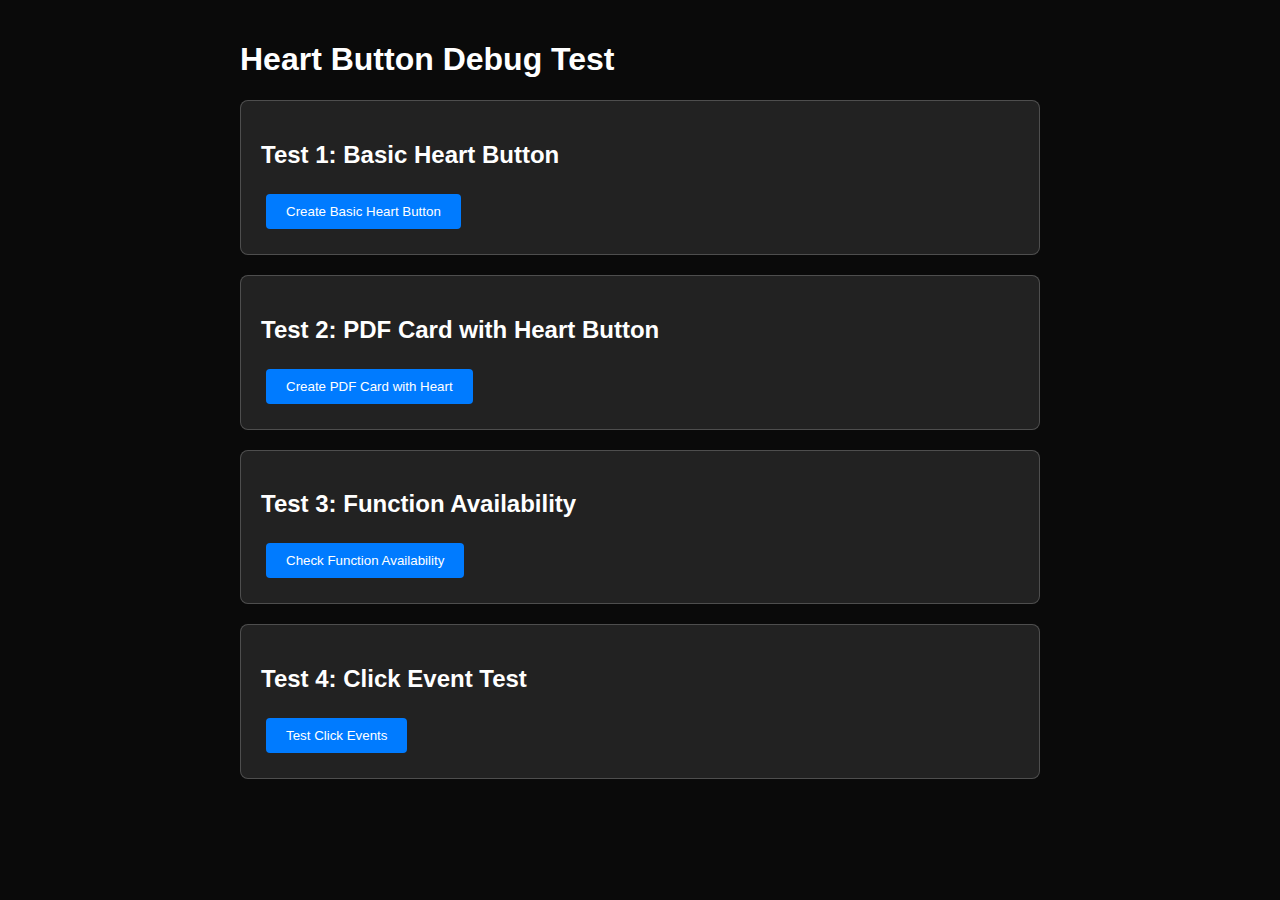
<file: debug_heart.html>
<!DOCTYPE html>
<html lang="en">
<head>
    <meta charset="UTF-8">
    <meta name="viewport" content="width=device-width, initial-scale=1.0">
    <title>Heart Button Debug</title>
    <style>
        body {
            font-family: Arial, sans-serif;
            max-width: 800px;
            margin: 0 auto;
            padding: 20px;
            background: #0a0a0a;
            color: white;
        }
        .debug-section {
            background: rgba(255, 255, 255, 0.1);
            padding: 20px;
            margin: 20px 0;
            border-radius: 8px;
            border: 1px solid rgba(255, 255, 255, 0.2);
        }
        .btn {
            background: #007bff;
            color: white;
            padding: 10px 20px;
            border: none;
            border-radius: 4px;
            cursor: pointer;
            margin: 5px;
        }
        .btn:hover {
            background: #0056b3;
        }
        .status {
            padding: 10px;
            margin: 10px 0;
            border-radius: 4px;
        }
        .success {
            background: rgba(76, 175, 80, 0.2);
            color: #4CAF50;
            border: 1px solid #4CAF50;
        }
        .error {
            background: rgba(244, 67, 54, 0.2);
            color: #f44336;
            border: 1px solid #f44336;
        }
        .info {
            background: rgba(33, 150, 243, 0.2);
            color: #2196F3;
            border: 1px solid #2196F3;
        }
        .pdf-card {
            position: relative;
            background: rgba(255, 255, 255, 0.05);
            border: 1px solid rgba(255, 255, 255, 0.1);
            border-radius: 12px;
            padding: 30px;
            margin: 20px 0;
            text-align: center;
        }
        .heart-btn {
            position: absolute;
            top: 15px;
            right: 15px;
            background: rgba(255, 255, 255, 0.1);
            border: 2px solid rgba(255, 255, 255, 0.3);
            border-radius: 50%;
            width: 40px;
            height: 40px;
            display: flex;
            align-items: center;
            justify-content: center;
            cursor: pointer;
            transition: all 0.3s ease;
            font-size: 18px;
            z-index: 1000;
            pointer-events: auto;
            user-select: none;
        }
        .heart-btn:hover {
            background: rgba(255, 255, 255, 0.2);
            border-color: rgba(255, 255, 255, 0.5);
            transform: scale(1.1);
        }
        .heart-btn.favorited {
            background: #ff4757;
            border-color: #ff4757;
            color: white;
        }
        .heart-btn.favorited:hover {
            background: #ff3742;
            border-color: #ff3742;
            transform: scale(1.1);
        }
    </style>
</head>
<body>
    <h1>Heart Button Debug Test</h1>
    
    <div class="debug-section">
        <h2>Test 1: Basic Heart Button</h2>
        <button class="btn" onclick="createBasicHeart()">Create Basic Heart Button</button>
        <div id="basic-heart-test"></div>
    </div>
    
    <div class="debug-section">
        <h2>Test 2: PDF Card with Heart Button</h2>
        <button class="btn" onclick="createPdfCard()">Create PDF Card with Heart</button>
        <div id="pdf-card-test"></div>
    </div>
    
    <div class="debug-section">
        <h2>Test 3: Function Availability</h2>
        <button class="btn" onclick="checkFunctions()">Check Function Availability</button>
        <div id="function-test"></div>
    </div>
    
    <div class="debug-section">
        <h2>Test 4: Click Event Test</h2>
        <button class="btn" onclick="testClickEvents()">Test Click Events</button>
        <div id="click-test"></div>
    </div>

    <script>
        // Mock functions for testing
        function mockToggleFavorite(pdfId) {
            console.log('Mock toggleFavorite called with:', pdfId);
            alert(`Mock toggleFavorite called with PDF ID: ${pdfId}`);
        }
        
        function createBasicHeart() {
            const container = document.getElementById('basic-heart-test');
            container.innerHTML = `
                <div class="status info">Creating basic heart button...</div>
                <div style="position: relative; height: 100px; background: rgba(255,255,255,0.1); border-radius: 8px; margin: 20px 0;">
                    <button class="heart-btn" onclick="mockToggleFavorite('test-pdf')">
                        🤍
                    </button>
                    <div style="padding: 20px;">Click the heart button above</div>
                </div>
            `;
        }
        
        function createPdfCard() {
            const container = document.getElementById('pdf-card-test');
            container.innerHTML = `
                <div class="status info">Creating PDF card with heart button...</div>
                <div class="pdf-card">
                    <button class="heart-btn" onclick="mockToggleFavorite('test-pdf-2')">
                        🤍
                    </button>
                    <div style="width: 100%; height: 120px; background: rgba(255, 255, 255, 0.1); border-radius: 8px; margin-bottom: 20px; display: flex; align-items: center; justify-content: center; font-size: 24px;">
                        📄
                    </div>
                    <h3>Test PDF</h3>
                    <p style="margin: 10px 0; opacity: 0.8; font-size: 14px;">By Test Author</p>
                    <p style="margin: 10px 0; opacity: 0.7; font-size: 13px;">10 pages • 1.2 MB</p>
                    <div style="margin-top: 20px;">
                        <a href="#" style="color: white; text-decoration: none; margin: 0 10px;">View</a>
                        <a href="#" style="color: white; text-decoration: none; margin: 0 10px;">Download</a>
                    </div>
                </div>
            `;
        }
        
        function checkFunctions() {
            const container = document.getElementById('function-test');
            const functions = {
                'window.toggleFavorite': typeof window.toggleFavorite,
                'window.displayFavorites': typeof window.displayFavorites,
                'window.showCategorySection': typeof window.showCategorySection,
                'mockToggleFavorite': typeof mockToggleFavorite
            };
            
            let html = '<div class="status info">Checking function availability...</div>';
            for (const [funcName, funcType] of Object.entries(functions)) {
                const status = funcType === 'function' ? 'success' : 'error';
                const icon = funcType === 'function' ? '✅' : '❌';
                html += `<div class="status ${status}">${icon} ${funcName}: ${funcType}</div>`;
            }
            
            container.innerHTML = html;
        }
        
        function testClickEvents() {
            const container = document.getElementById('click-test');
            container.innerHTML = `
                <div class="status info">Testing click events...</div>
                <div style="position: relative; height: 100px; background: rgba(255,255,255,0.1); border-radius: 8px; margin: 20px 0;">
                    <button class="heart-btn" id="test-heart-btn">
                        🤍
                    </button>
                    <div style="padding: 20px;">Click the heart button above</div>
                </div>
            `;
            
            // Add event listener
            const heartBtn = document.getElementById('test-heart-btn');
            if (heartBtn) {
                heartBtn.addEventListener('click', (e) => {
                    e.preventDefault();
                    e.stopPropagation();
                    console.log('Heart button clicked via event listener');
                    alert('Heart button clicked via event listener!');
                });
                
                container.innerHTML += '<div class="status success">✅ Event listener added successfully</div>';
            } else {
                container.innerHTML += '<div class="status error">❌ Could not find heart button</div>';
            }
        }
        
        // Auto-run tests when page loads
        window.addEventListener('load', () => {
            setTimeout(() => {
                checkFunctions();
            }, 1000);
        });
    </script>
</body>
</html>
</file>
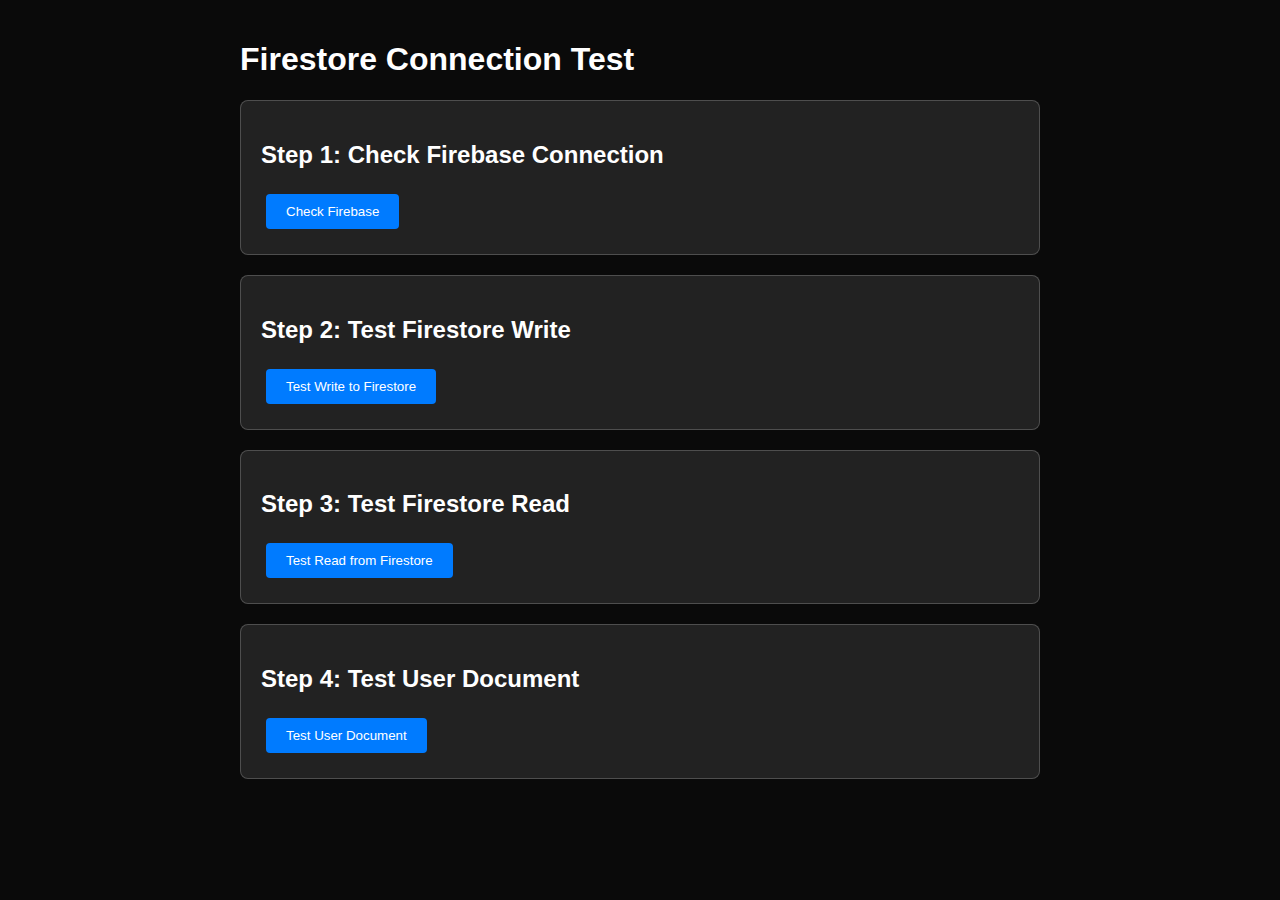
<file: firestore_test.html>
<!DOCTYPE html>
<html lang="en">
<head>
    <meta charset="UTF-8">
    <meta name="viewport" content="width=device-width, initial-scale=1.0">
    <title>Firestore Test</title>
    <style>
        body {
            font-family: Arial, sans-serif;
            max-width: 800px;
            margin: 0 auto;
            padding: 20px;
            background: #0a0a0a;
            color: white;
        }
        .test-section {
            background: rgba(255, 255, 255, 0.1);
            padding: 20px;
            margin: 20px 0;
            border-radius: 8px;
            border: 1px solid rgba(255, 255, 255, 0.2);
        }
        .btn {
            background: #007bff;
            color: white;
            padding: 10px 20px;
            border: none;
            border-radius: 4px;
            cursor: pointer;
            margin: 5px;
        }
        .btn:hover {
            background: #0056b3;
        }
        .status {
            padding: 10px;
            margin: 10px 0;
            border-radius: 4px;
        }
        .success {
            background: rgba(76, 175, 80, 0.2);
            color: #4CAF50;
            border: 1px solid #4CAF50;
        }
        .error {
            background: rgba(244, 67, 54, 0.2);
            color: #f44336;
            border: 1px solid #f44336;
        }
        .info {
            background: rgba(33, 150, 243, 0.2);
            color: #2196F3;
            border: 1px solid #2196F3;
        }
    </style>
</head>
<body>
    <h1>Firestore Connection Test</h1>
    
    <div class="test-section">
        <h2>Step 1: Check Firebase Connection</h2>
        <button class="btn" onclick="checkFirebase()">Check Firebase</button>
        <div id="firebase-status"></div>
    </div>
    
    <div class="test-section">
        <h2>Step 2: Test Firestore Write</h2>
        <button class="btn" onclick="testFirestoreWrite()">Test Write to Firestore</button>
        <div id="write-status"></div>
    </div>
    
    <div class="test-section">
        <h2>Step 3: Test Firestore Read</h2>
        <button class="btn" onclick="testFirestoreRead()">Test Read from Firestore</button>
        <div id="read-status"></div>
    </div>
    
    <div class="test-section">
        <h2>Step 4: Test User Document</h2>
        <button class="btn" onclick="testUserDocument()">Test User Document</button>
        <div id="user-status"></div>
    </div>

    <script>
        // Import Firebase (same as in your main site)
        import { initializeApp } from 'https://www.gstatic.com/firebasejs/10.12.0/firebase-app.js';
        import { getAuth, signInWithPopup, GoogleAuthProvider, onAuthStateChanged, signOut } from 'https://www.gstatic.com/firebasejs/10.12.0/firebase-auth.js';
        import { getFirestore, doc, setDoc, deleteDoc, getDoc, collection, query, where, getDocs } from 'https://www.gstatic.com/firebasejs/10.12.0/firebase-firestore.js';
        
        const firebaseConfig = {
            apiKey: "AIzaSyCz4FJZkyykx50RE0_i8yNEc9lOszxjlHI",
            authDomain: "tamilpdflibrary.firebaseapp.com",
            projectId: "tamilpdflibrary",
            storageBucket: "tamilpdflibrary.appspot.com",
            messagingSenderId: "730424795503",
            appId: "1:730424795503:web:12fec7c518129ec145889a",
            measurementId: "G-2DTDBLXCJH"
        };
        
        // Initialize Firebase
        const app = initializeApp(firebaseConfig);
        const auth = getAuth(app);
        const db = getFirestore(app);
        
        let currentUser = null;
        
        // Listen for auth state changes
        onAuthStateChanged(auth, (user) => {
            currentUser = user;
            if (user) {
                console.log('User signed in:', user.email);
                document.getElementById('user-status').innerHTML = `
                    <div class="status success">✅ User signed in: ${user.email}</div>
                `;
            } else {
                console.log('User signed out');
                document.getElementById('user-status').innerHTML = `
                    <div class="status info">ℹ️ No user signed in</div>
                `;
            }
        });
        
        function checkFirebase() {
            const statusDiv = document.getElementById('firebase-status');
            
            if (app && auth && db) {
                statusDiv.innerHTML = `
                    <div class="status success">✅ Firebase initialized successfully</div>
                    <div class="status info">App: ${app.name}</div>
                    <div class="status info">Auth: ${auth.app.name}</div>
                    <div class="status info">Firestore: ${db.app.name}</div>
                `;
            } else {
                statusDiv.innerHTML = `
                    <div class="status error">❌ Firebase not initialized properly</div>
                `;
            }
        }
        
        async function testFirestoreWrite() {
            const statusDiv = document.getElementById('write-status');
            
            try {
                statusDiv.innerHTML = '<div class="status info">Testing Firestore write...</div>';
                
                const testDocRef = doc(db, 'test', 'connection-test');
                const testData = {
                    message: 'Hello Firestore!',
                    timestamp: new Date(),
                    test: true
                };
                
                await setDoc(testDocRef, testData);
                
                statusDiv.innerHTML = `
                    <div class="status success">✅ Successfully wrote to Firestore</div>
                    <div class="status info">Document: test/connection-test</div>
                    <div class="status info">Data: ${JSON.stringify(testData)}</div>
                `;
            } catch (error) {
                statusDiv.innerHTML = `
                    <div class="status error">❌ Error writing to Firestore</div>
                    <div class="status error">Error: ${error.message}</div>
                    <div class="status error">Code: ${error.code}</div>
                `;
                console.error('Firestore write error:', error);
            }
        }
        
        async function testFirestoreRead() {
            const statusDiv = document.getElementById('read-status');
            
            try {
                statusDiv.innerHTML = '<div class="status info">Testing Firestore read...</div>';
                
                const testDocRef = doc(db, 'test', 'connection-test');
                const testDoc = await getDoc(testDocRef);
                
                if (testDoc.exists()) {
                    const data = testDoc.data();
                    statusDiv.innerHTML = `
                        <div class="status success">✅ Successfully read from Firestore</div>
                        <div class="status info">Document exists: ${testDoc.exists()}</div>
                        <div class="status info">Data: ${JSON.stringify(data)}</div>
                    `;
                } else {
                    statusDiv.innerHTML = `
                        <div class="status error">❌ Document does not exist</div>
                        <div class="status info">Try running the write test first</div>
                    `;
                }
            } catch (error) {
                statusDiv.innerHTML = `
                    <div class="status error">❌ Error reading from Firestore</div>
                    <div class="status error">Error: ${error.message}</div>
                    <div class="status error">Code: ${error.code}</div>
                `;
                console.error('Firestore read error:', error);
            }
        }
        
        async function testUserDocument() {
            const statusDiv = document.getElementById('user-status');
            
            if (!currentUser) {
                statusDiv.innerHTML = `
                    <div class="status error">❌ No user signed in</div>
                    <div class="status info">Please sign in with Google first</div>
                `;
                return;
            }
            
            try {
                statusDiv.innerHTML = '<div class="status info">Testing user document...</div>';
                
                const userDocRef = doc(db, 'users', currentUser.uid);
                const userDoc = await getDoc(userDocRef);
                
                if (userDoc.exists()) {
                    const userData = userDoc.data();
                    statusDiv.innerHTML = `
                        <div class="status success">✅ User document exists</div>
                        <div class="status info">User ID: ${currentUser.uid}</div>
                        <div class="status info">Email: ${userData.email}</div>
                        <div class="status info">Favorites: ${userData.favorites ? userData.favorites.length : 0}</div>
                        <div class="status info">Full data: ${JSON.stringify(userData)}</div>
                    `;
                } else {
                    statusDiv.innerHTML = `
                        <div class="status info">ℹ️ User document does not exist</div>
                        <div class="status info">User ID: ${currentUser.uid}</div>
                        <div class="status info">This is normal for new users</div>
                    `;
                }
            } catch (error) {
                statusDiv.innerHTML = `
                    <div class="status error">❌ Error accessing user document</div>
                    <div class="status error">Error: ${error.message}</div>
                    <div class="status error">Code: ${error.code}</div>
                `;
                console.error('User document error:', error);
            }
        }
        
        // Auto-run tests when page loads
        window.addEventListener('load', () => {
            setTimeout(() => {
                checkFirebase();
            }, 1000);
        });
    </script>
</body>
</html>
</file>
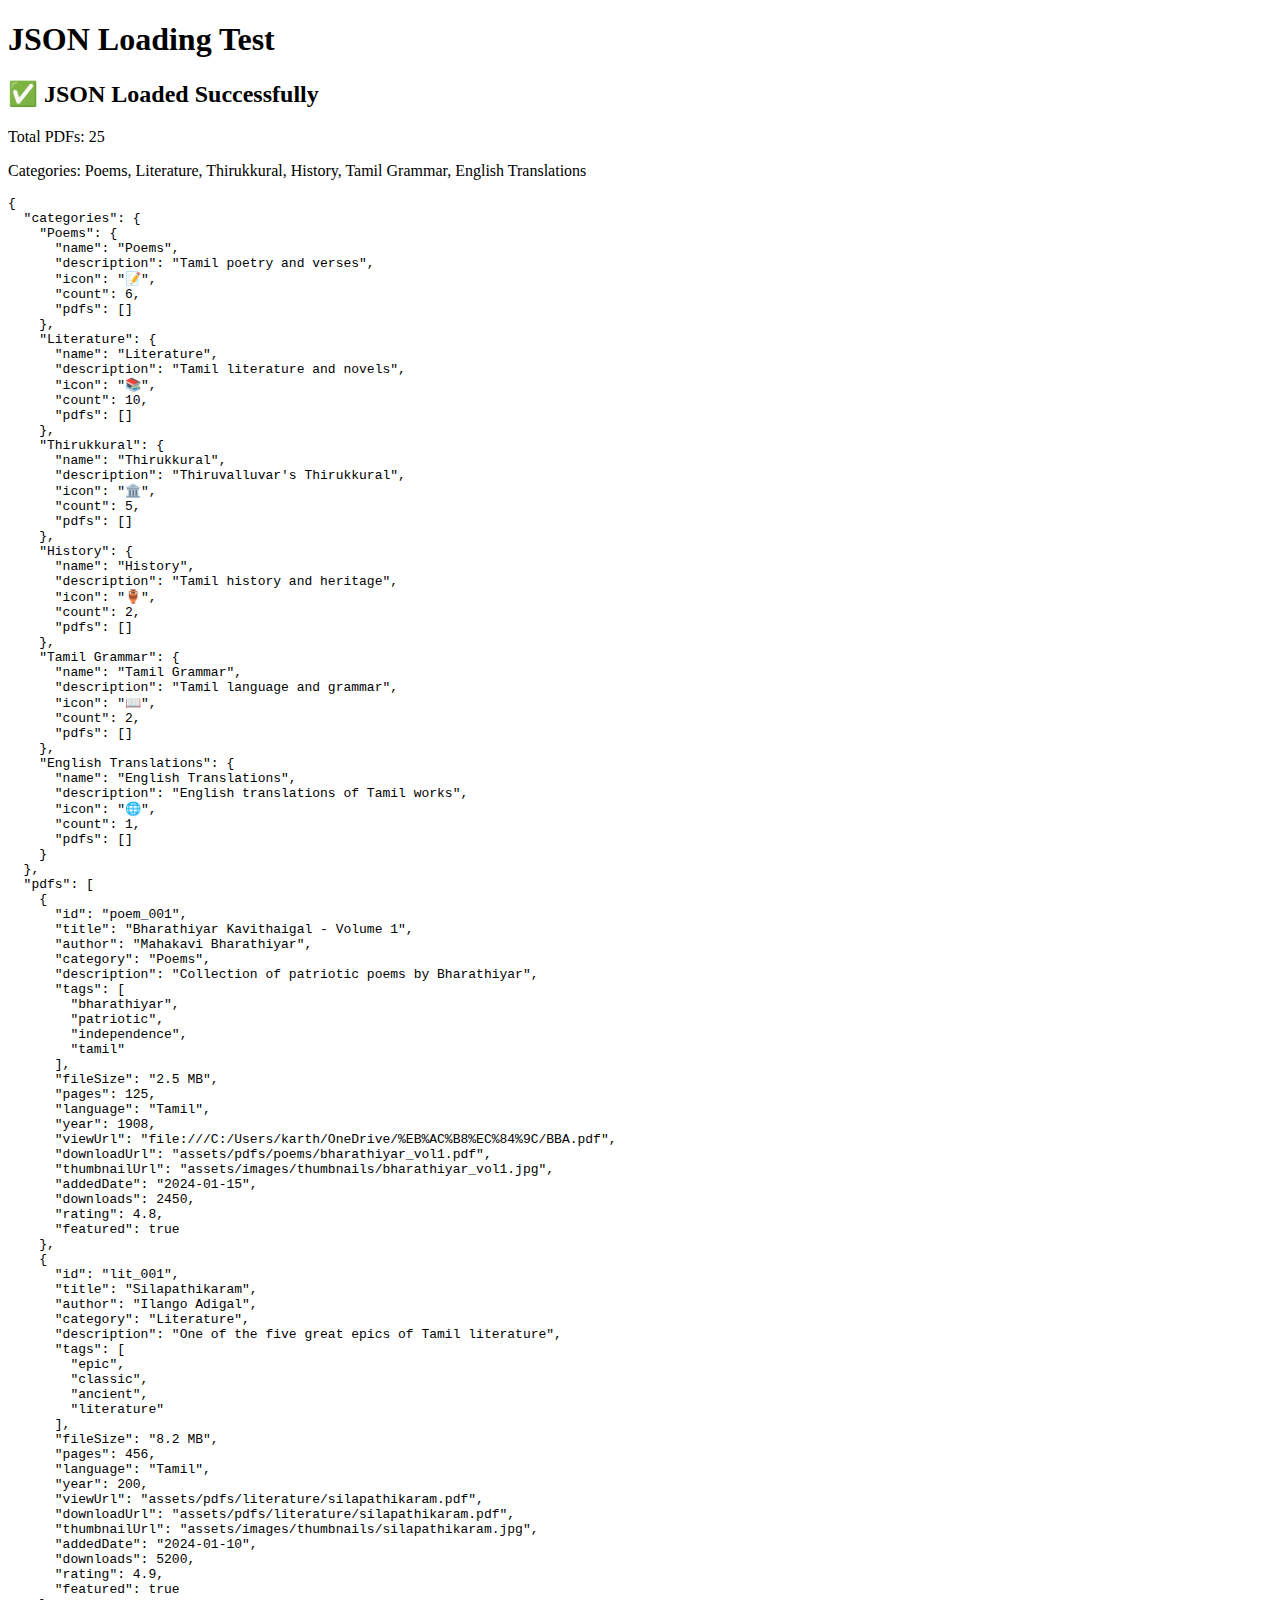
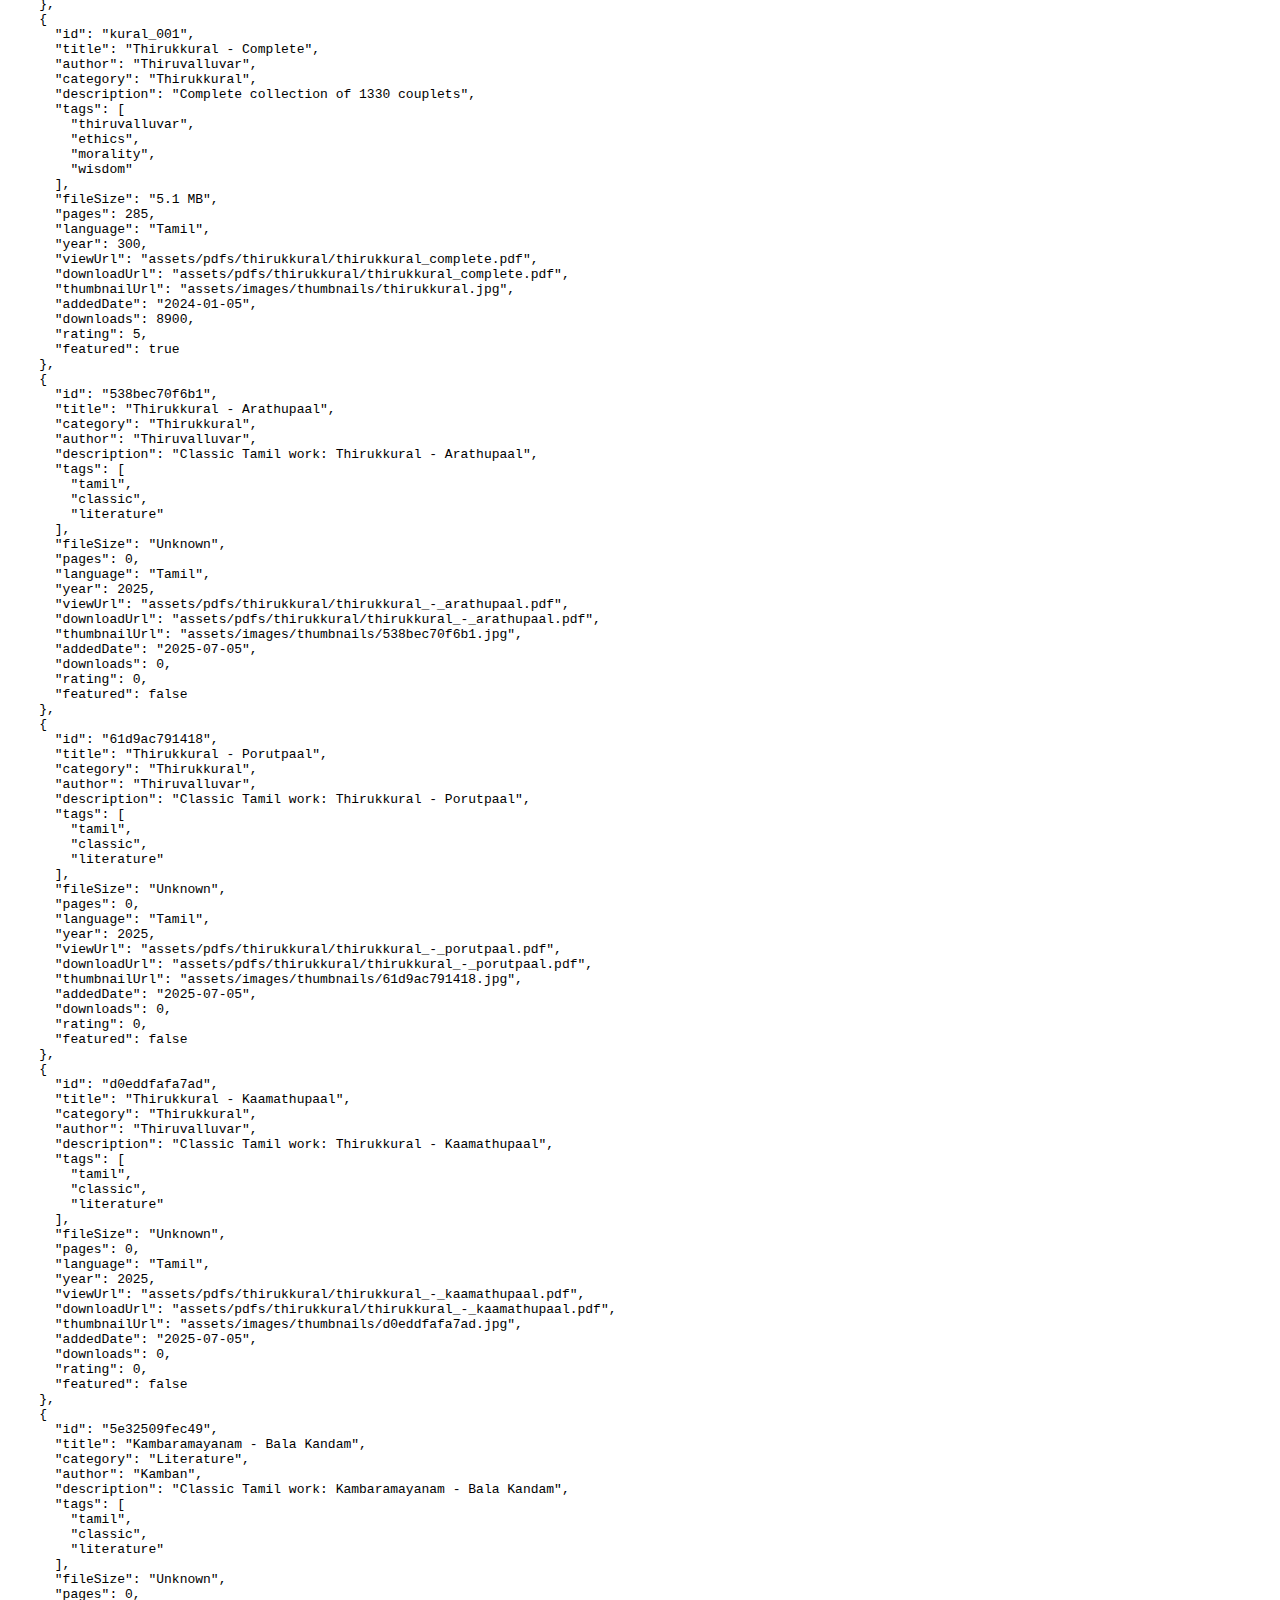
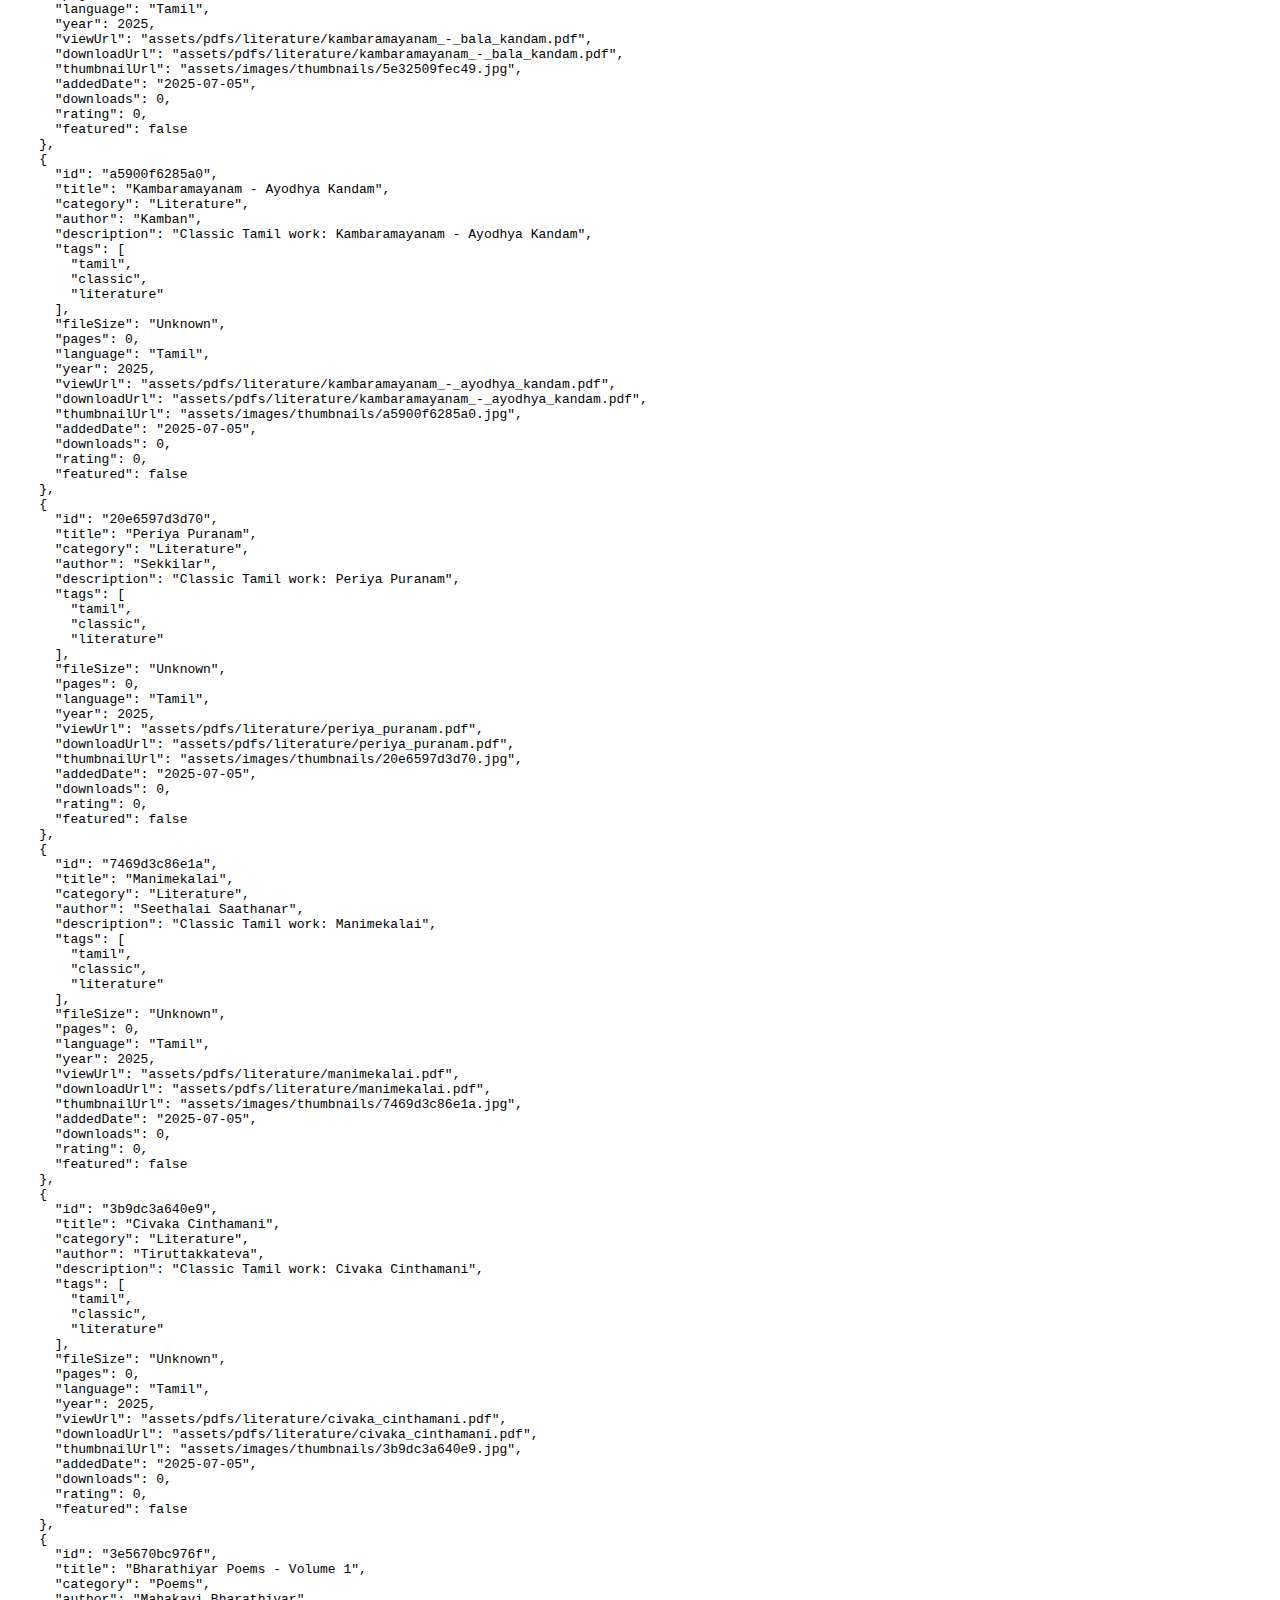
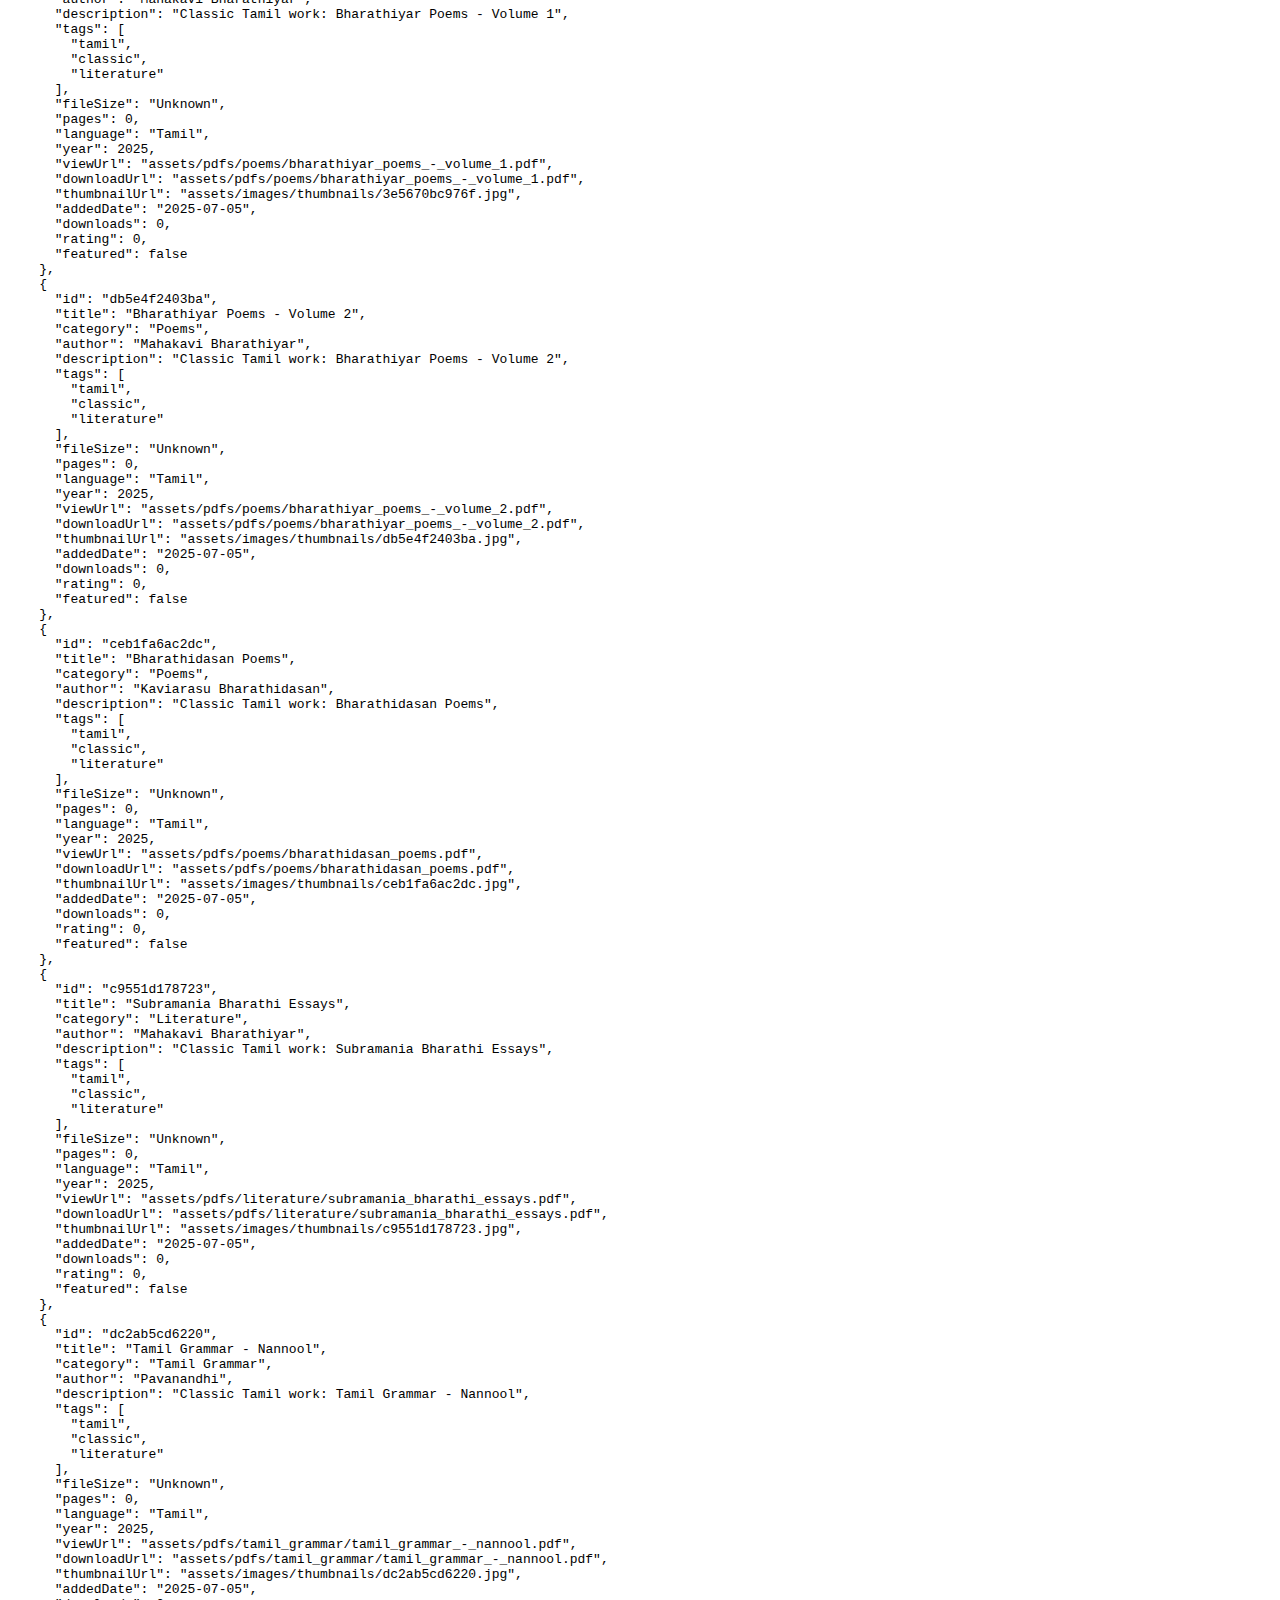
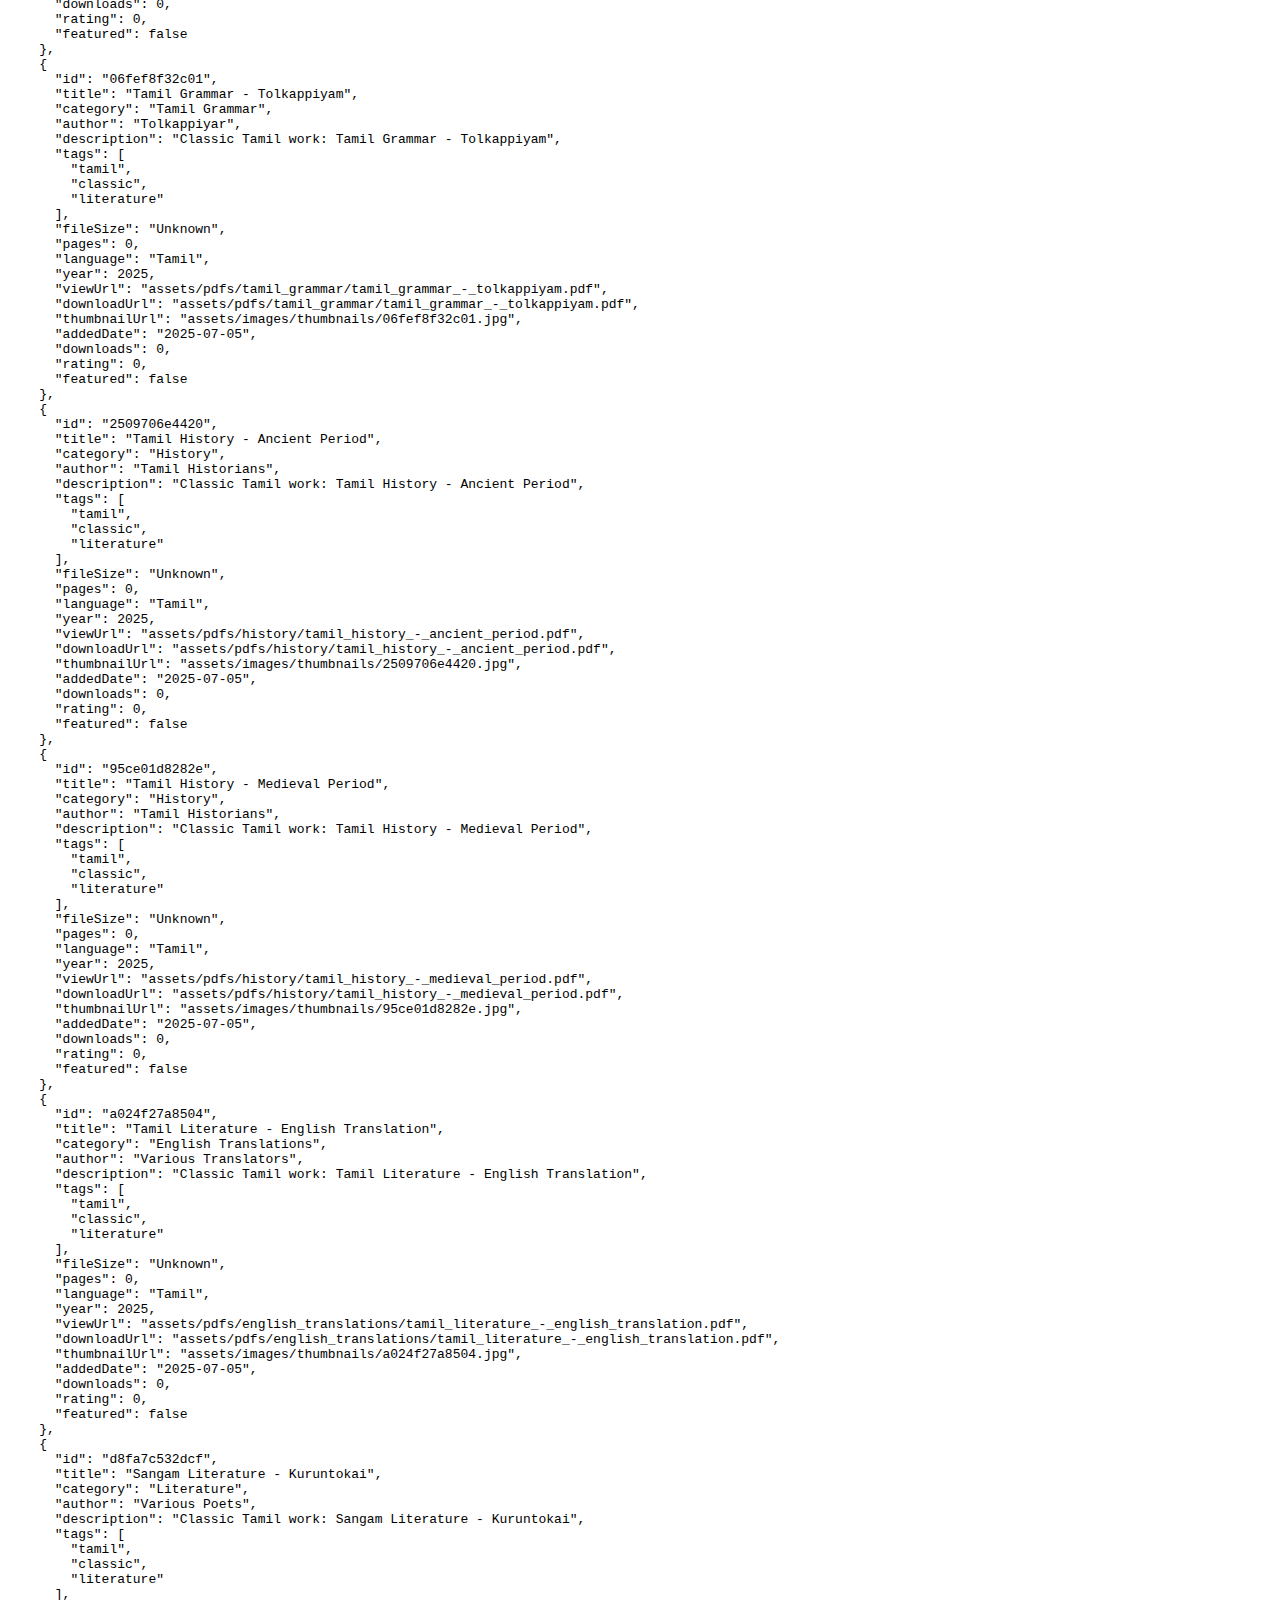
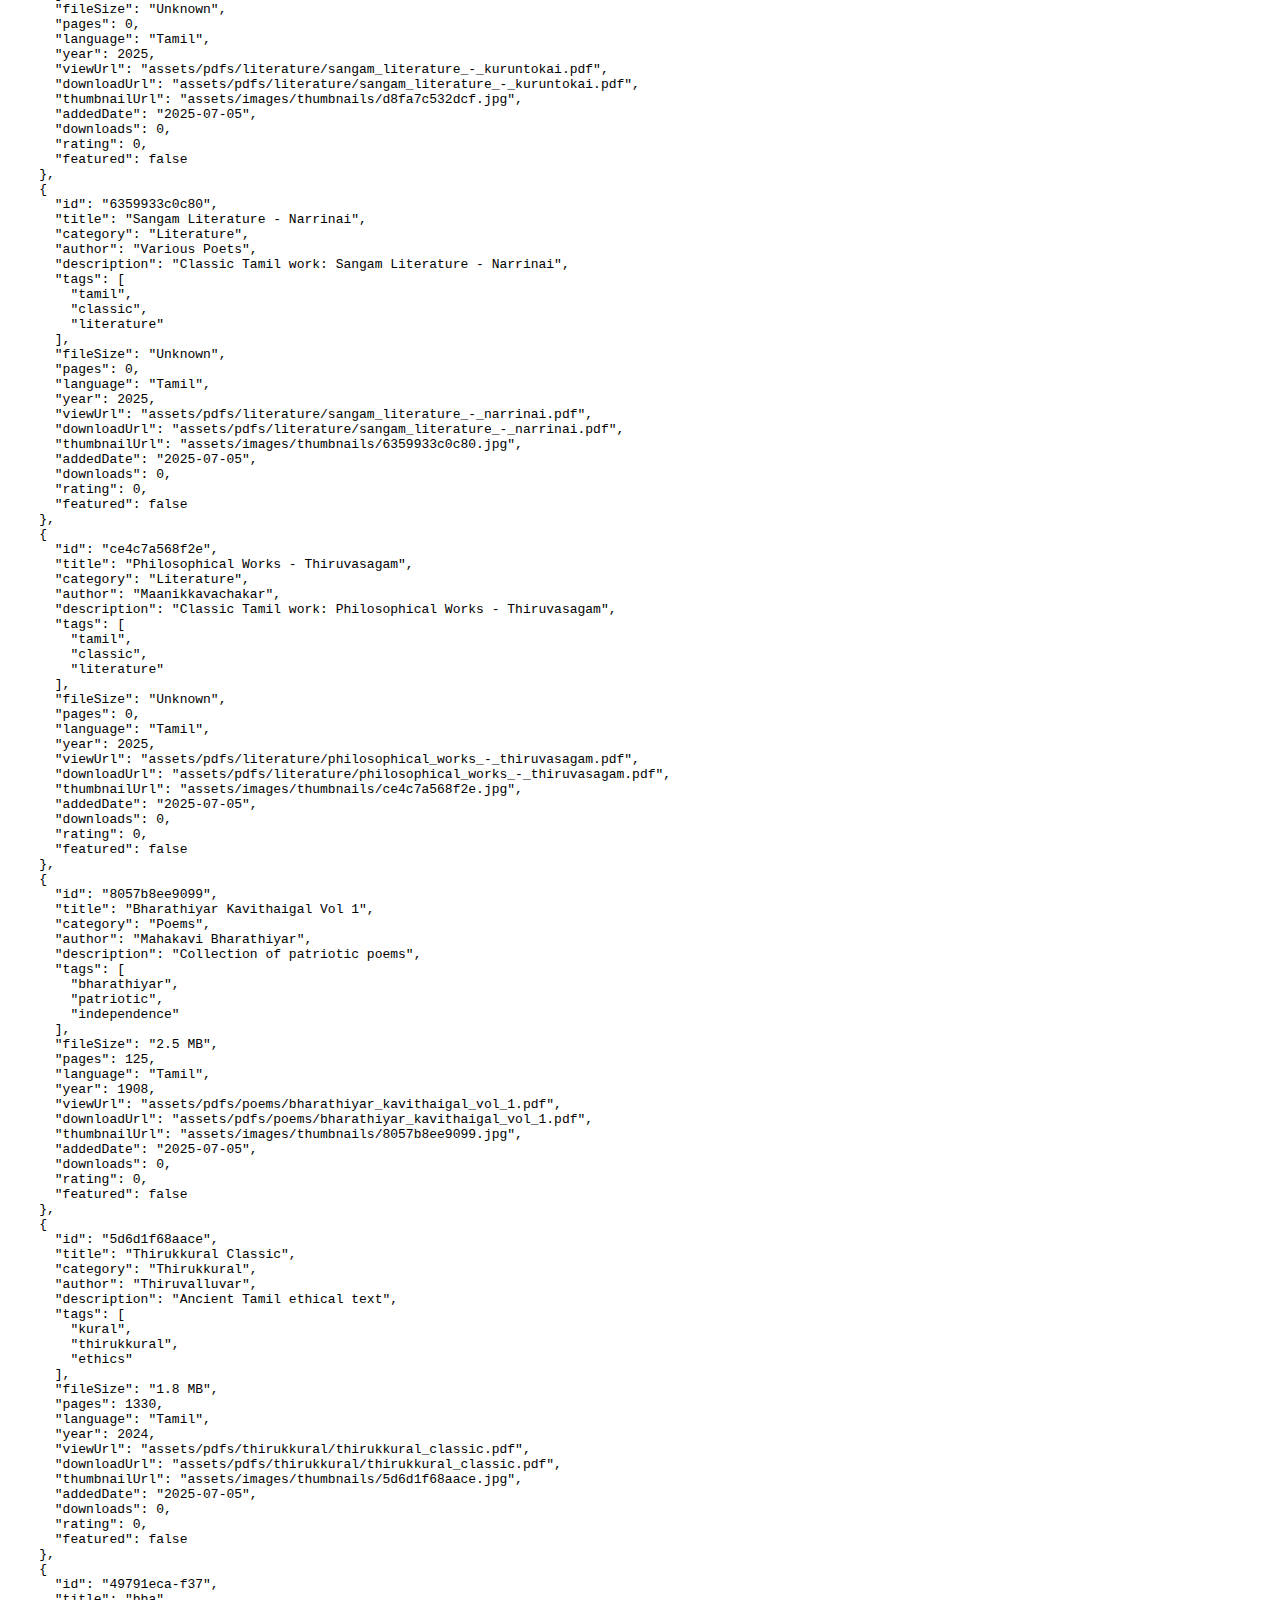
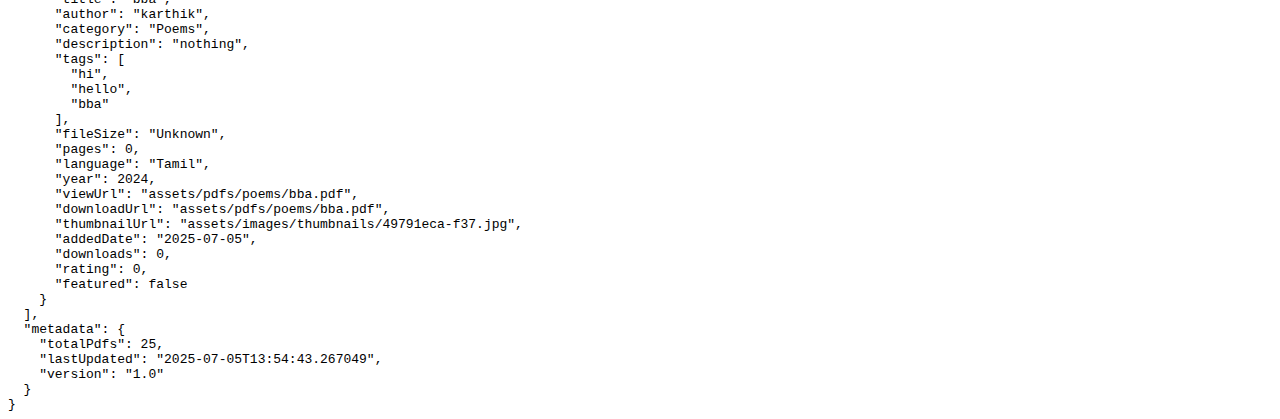
<file: test.html>
<!DOCTYPE html>
<html lang="en">
<head>
    <meta charset="UTF-8">
    <meta name="viewport" content="width=device-width, initial-scale=1.0">
    <title>JSON Test</title>
</head>
<body>
    <h1>JSON Loading Test</h1>
    <div id="result"></div>

    <script>
        async function testJsonLoading() {
            const resultDiv = document.getElementById('result');
            
            try {
                console.log('Testing JSON loading...');
                const response = await fetch('assets/data/pdfs.json');
                
                if (!response.ok) {
                    throw new Error(`HTTP error! status: ${response.status}`);
                }
                
                const data = await response.json();
                console.log('JSON loaded successfully:', data);
                
                resultDiv.innerHTML = `
                    <h2>✅ JSON Loaded Successfully</h2>
                    <p>Total PDFs: ${data.metadata.totalPdfs}</p>
                    <p>Categories: ${Object.keys(data.categories).join(', ')}</p>
                    <pre>${JSON.stringify(data, null, 2)}</pre>
                `;
            } catch (error) {
                console.error('JSON loading failed:', error);
                resultDiv.innerHTML = `
                    <h2>❌ JSON Loading Failed</h2>
                    <p>Error: ${error.message}</p>
                `;
            }
        }

        // Run the test when page loads
        testJsonLoading();
    </script>
</body>
</html>
</file>
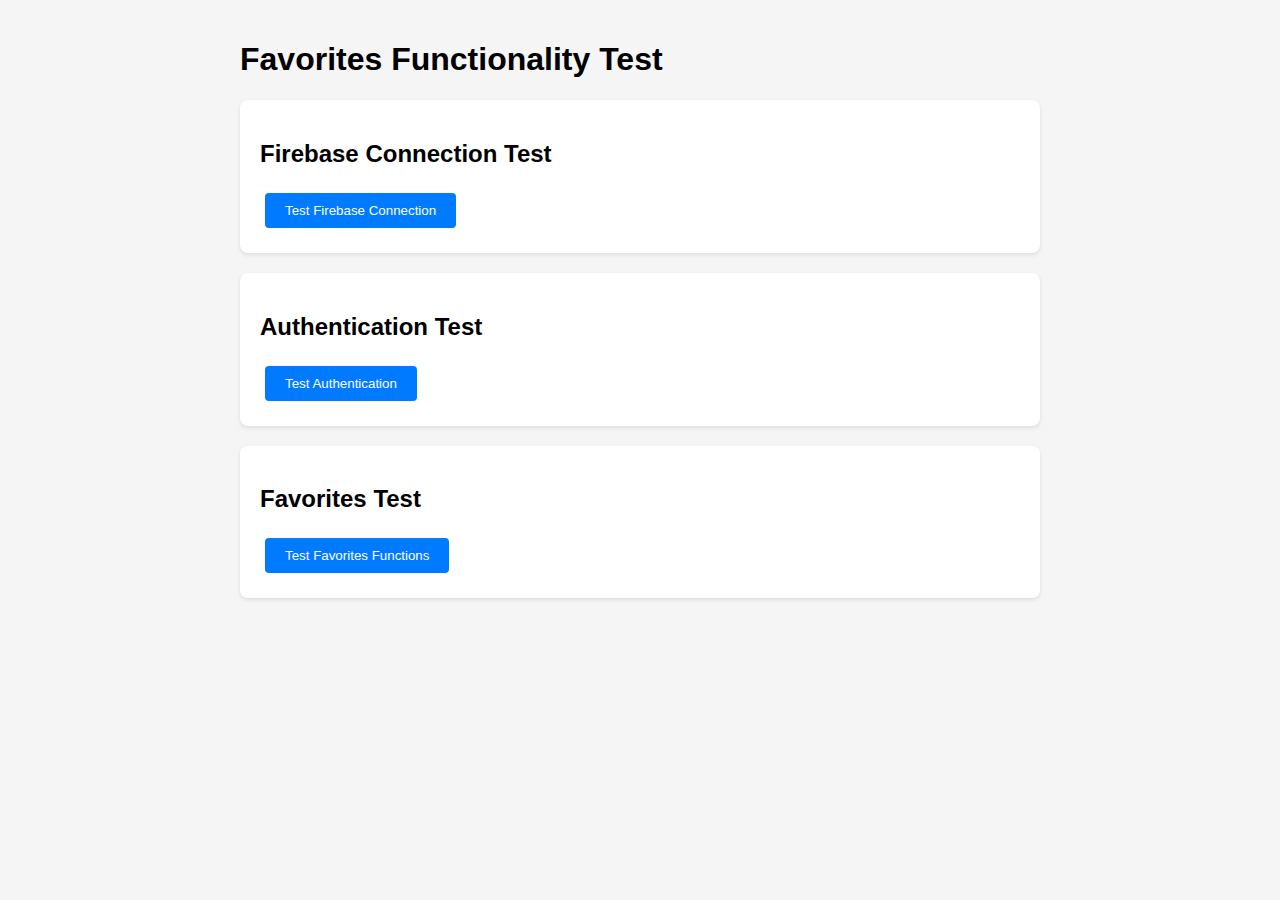
<file: test_favorites.html>
<!DOCTYPE html>
<html lang="en">
<head>
    <meta charset="UTF-8">
    <meta name="viewport" content="width=device-width, initial-scale=1.0">
    <title>Favorites Test</title>
    <style>
        body {
            font-family: Arial, sans-serif;
            max-width: 800px;
            margin: 0 auto;
            padding: 20px;
            background: #f5f5f5;
        }
        .test-section {
            background: white;
            padding: 20px;
            margin: 20px 0;
            border-radius: 8px;
            box-shadow: 0 2px 4px rgba(0,0,0,0.1);
        }
        .btn {
            background: #007bff;
            color: white;
            padding: 10px 20px;
            border: none;
            border-radius: 4px;
            cursor: pointer;
            margin: 5px;
        }
        .btn:hover {
            background: #0056b3;
        }
        .status {
            padding: 10px;
            margin: 10px 0;
            border-radius: 4px;
        }
        .success {
            background: #d4edda;
            color: #155724;
            border: 1px solid #c3e6cb;
        }
        .error {
            background: #f8d7da;
            color: #721c24;
            border: 1px solid #f5c6cb;
        }
        .info {
            background: #d1ecf1;
            color: #0c5460;
            border: 1px solid #bee5eb;
        }
    </style>
</head>
<body>
    <h1>Favorites Functionality Test</h1>
    
    <div class="test-section">
        <h2>Firebase Connection Test</h2>
        <button class="btn" onclick="testFirebaseConnection()">Test Firebase Connection</button>
        <div id="firebase-status"></div>
    </div>
    
    <div class="test-section">
        <h2>Authentication Test</h2>
        <button class="btn" onclick="testAuth()">Test Authentication</button>
        <div id="auth-status"></div>
    </div>
    
    <div class="test-section">
        <h2>Favorites Test</h2>
        <button class="btn" onclick="testFavorites()">Test Favorites Functions</button>
        <div id="favorites-status"></div>
    </div>

    <script>
        function testFirebaseConnection() {
            const statusDiv = document.getElementById('firebase-status');
            
            if (window.firebaseAuth && window.firebaseDb && window.firestore) {
                statusDiv.innerHTML = '<div class="status success">✅ Firebase is properly connected!</div>';
            } else {
                statusDiv.innerHTML = '<div class="status error">❌ Firebase is not available. Check the console for errors.</div>';
            }
        }
        
        function testAuth() {
            const statusDiv = document.getElementById('auth-status');
            
            if (window.firebaseAuth) {
                statusDiv.innerHTML = '<div class="status info">🔍 Checking authentication status...</div>';
                
                // Check if user is signed in
                const user = window.firebaseAuth.currentUser;
                if (user) {
                    statusDiv.innerHTML = `<div class="status success">✅ User is signed in: ${user.displayName} (${user.email})</div>`;
                } else {
                    statusDiv.innerHTML = '<div class="status info">ℹ️ No user is currently signed in. Please sign in to test favorites.</div>';
                }
            } else {
                statusDiv.innerHTML = '<div class="status error">❌ Firebase Auth is not available.</div>';
            }
        }
        
        function testFavorites() {
            const statusDiv = document.getElementById('favorites-status');
            
            if (typeof window.toggleFavorite === 'function' && 
                typeof window.displayFavorites === 'function' && 
                typeof window.showCategorySection === 'function') {
                statusDiv.innerHTML = '<div class="status success">✅ Favorites functions are available!</div>';
            } else {
                statusDiv.innerHTML = '<div class="status error">❌ Favorites functions are not available. Check if main.js is loaded.</div>';
            }
        }
        
        // Auto-run tests when page loads
        window.addEventListener('load', () => {
            setTimeout(() => {
                testFirebaseConnection();
                testAuth();
                testFavorites();
            }, 2000); // Wait for Firebase to initialize
        });
    </script>
</body>
</html>
</file>
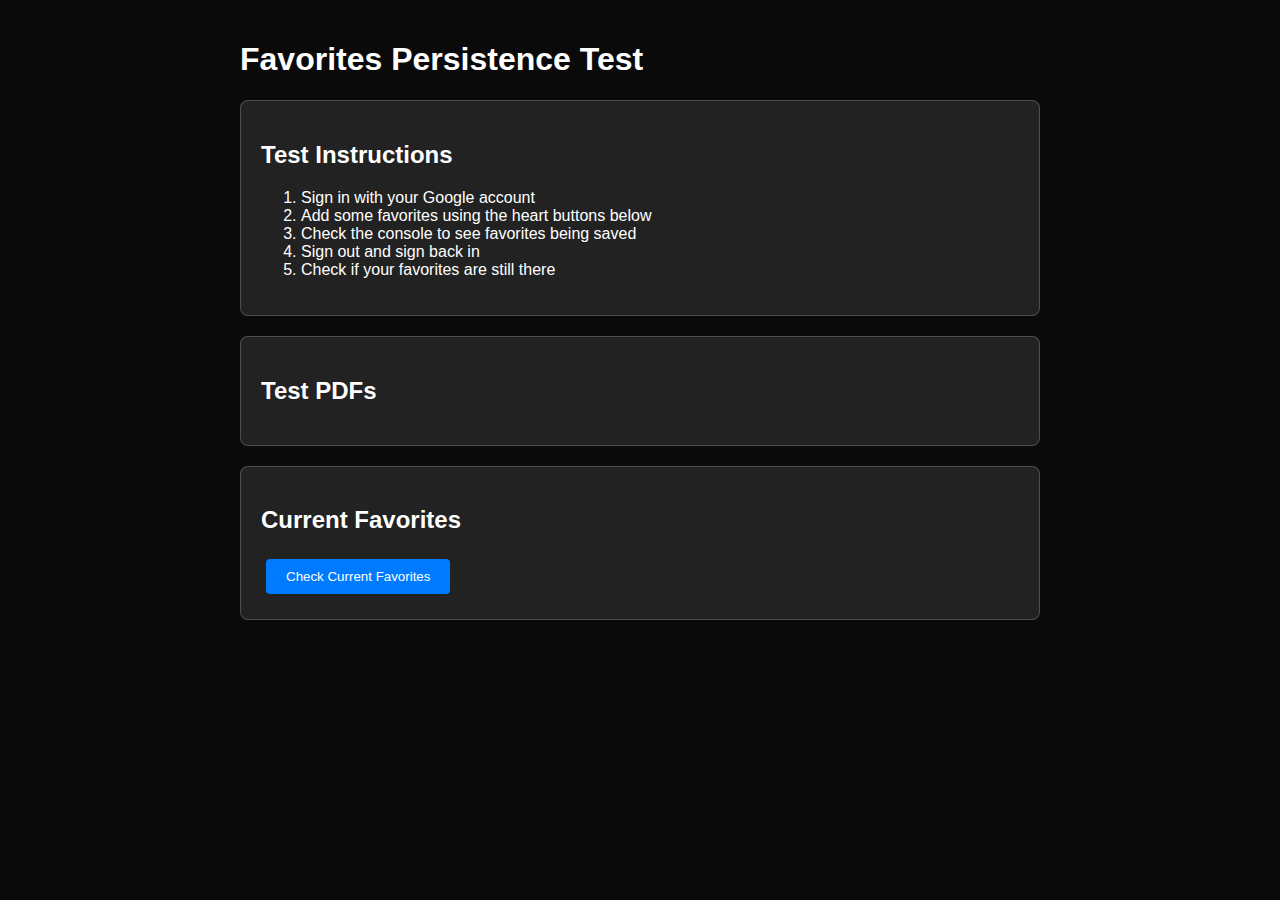
<file: test_favorites_persistence.html>
<!DOCTYPE html>
<html lang="en">
<head>
    <meta charset="UTF-8">
    <meta name="viewport" content="width=device-width, initial-scale=1.0">
    <title>Favorites Persistence Test</title>
    <style>
        body {
            font-family: Arial, sans-serif;
            max-width: 800px;
            margin: 0 auto;
            padding: 20px;
            background: #0a0a0a;
            color: white;
        }
        .test-section {
            background: rgba(255, 255, 255, 0.1);
            padding: 20px;
            margin: 20px 0;
            border-radius: 8px;
            border: 1px solid rgba(255, 255, 255, 0.2);
        }
        .btn {
            background: #007bff;
            color: white;
            padding: 10px 20px;
            border: none;
            border-radius: 4px;
            cursor: pointer;
            margin: 5px;
        }
        .btn:hover {
            background: #0056b3;
        }
        .status {
            padding: 10px;
            margin: 10px 0;
            border-radius: 4px;
        }
        .success {
            background: rgba(76, 175, 80, 0.2);
            color: #4CAF50;
            border: 1px solid #4CAF50;
        }
        .error {
            background: rgba(244, 67, 54, 0.2);
            color: #f44336;
            border: 1px solid #f44336;
        }
        .info {
            background: rgba(33, 150, 243, 0.2);
            color: #2196F3;
            border: 1px solid #2196F3;
        }
        .heart-btn {
            background: transparent;
            border: none;
            border-radius: 50%;
            width: 40px;
            height: 40px;
            display: flex;
            align-items: center;
            justify-content: center;
            cursor: pointer;
            transition: all 0.3s ease;
            font-size: 24px;
            color: rgba(255, 255, 255, 0.6);
        }
        .heart-btn.favorited {
            color: #ff4757;
        }
    </style>
</head>
<body>
    <h1>Favorites Persistence Test</h1>
    
    <div class="test-section">
        <h2>Test Instructions</h2>
        <ol>
            <li>Sign in with your Google account</li>
            <li>Add some favorites using the heart buttons below</li>
            <li>Check the console to see favorites being saved</li>
            <li>Sign out and sign back in</li>
            <li>Check if your favorites are still there</li>
        </ol>
    </div>
    
    <div class="test-section">
        <h2>Test PDFs</h2>
        <div id="test-pdfs"></div>
    </div>
    
    <div class="test-section">
        <h2>Current Favorites</h2>
        <button class="btn" onclick="checkCurrentFavorites()">Check Current Favorites</button>
        <div id="current-favorites"></div>
    </div>

    <script>
        // Mock PDF data for testing
        const testPdfs = [
            { id: 'test1', title: 'Test PDF 1', author: 'Author 1' },
            { id: 'test2', title: 'Test PDF 2', author: 'Author 2' },
            { id: 'test3', title: 'Test PDF 3', author: 'Author 3' }
        ];
        
        function createTestPdfs() {
            const container = document.getElementById('test-pdfs');
            container.innerHTML = '';
            
            testPdfs.forEach(pdf => {
                const div = document.createElement('div');
                div.style.cssText = `
                    background: rgba(255, 255, 255, 0.05);
                    padding: 20px;
                    margin: 10px 0;
                    border-radius: 8px;
                    position: relative;
                `;
                
                div.innerHTML = `
                    <button class="heart-btn" data-pdf-id="${pdf.id}" onclick="testToggleFavorite('${pdf.id}')">
                        ♡
                    </button>
                    <h3>${pdf.title}</h3>
                    <p>By ${pdf.author}</p>
                `;
                
                container.appendChild(div);
            });
        }
        
        function testToggleFavorite(pdfId) {
            console.log('Test toggle favorite for:', pdfId);
            
            if (typeof window.toggleFavorite === 'function') {
                window.toggleFavorite(pdfId);
            } else {
                alert('toggleFavorite function not available. Please sign in first.');
            }
        }
        
        function checkCurrentFavorites() {
            const container = document.getElementById('current-favorites');
            
            if (window.userFavorites) {
                const favorites = Array.from(window.userFavorites);
                container.innerHTML = `
                    <div class="status info">Current favorites: ${favorites.length}</div>
                    <div class="status success">${favorites.join(', ') || 'No favorites'}</div>
                `;
            } else {
                container.innerHTML = `
                    <div class="status error">userFavorites not available. Please sign in first.</div>
                `;
            }
        }
        
        // Auto-create test PDFs when page loads
        window.addEventListener('load', () => {
            setTimeout(() => {
                createTestPdfs();
                checkCurrentFavorites();
            }, 2000);
        });
    </script>
</body>
</html>
</file>
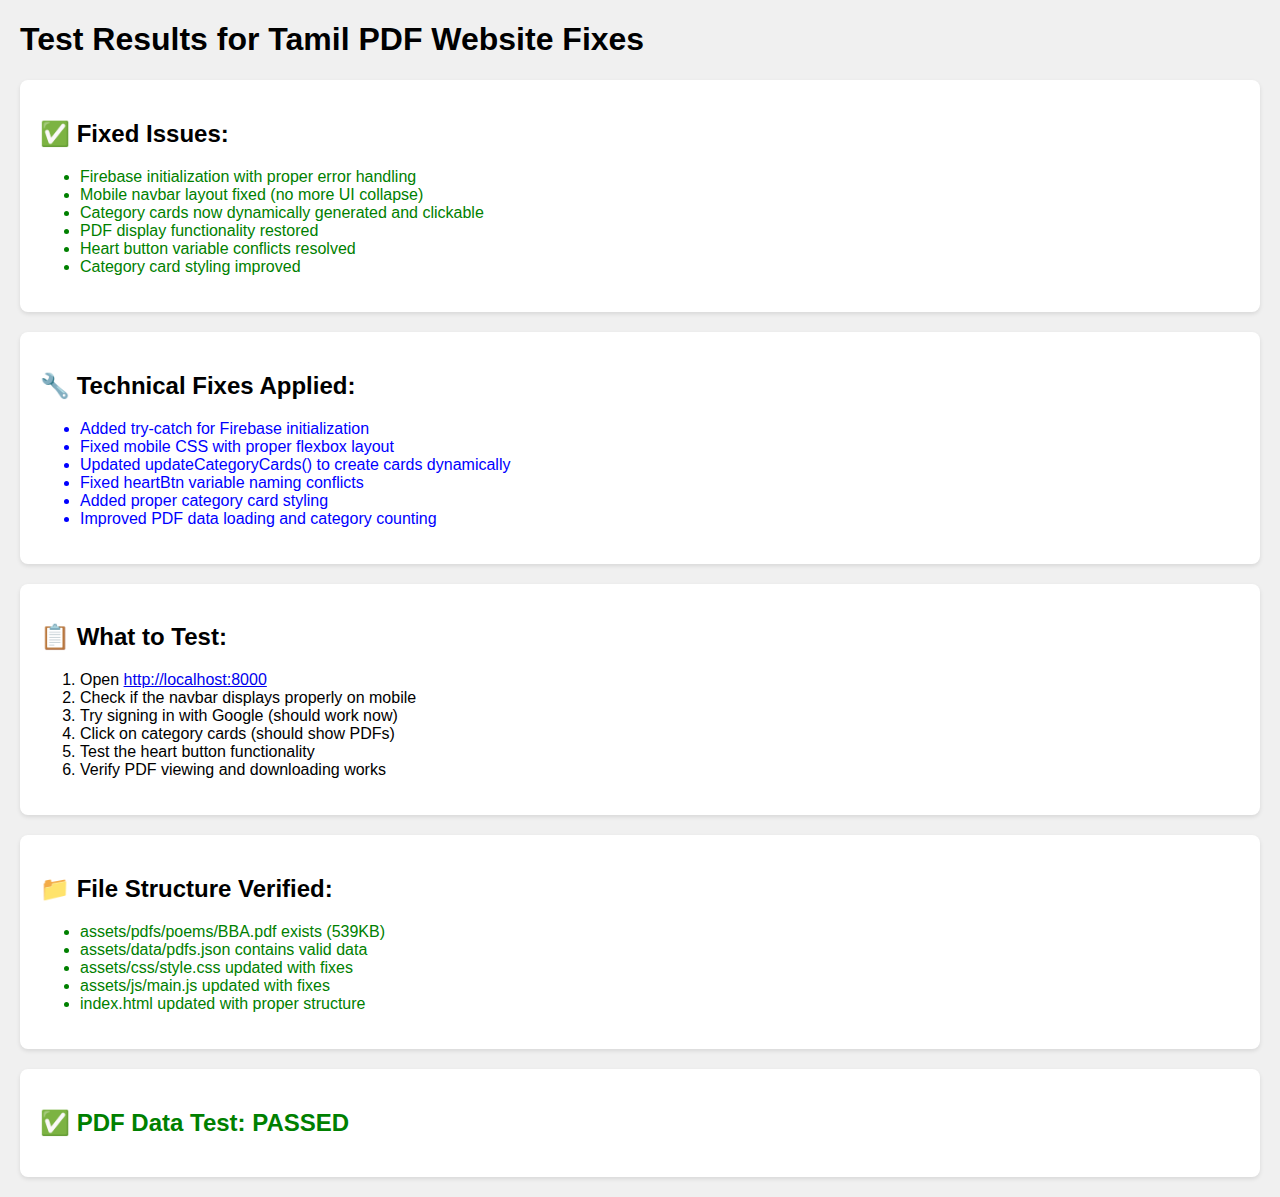
<file: test_fixes.html>
<!DOCTYPE html>
<html lang="en">
<head>
  <meta charset="UTF-8">
  <title>Test Fixes</title>
  <style>
    body {
      font-family: Arial, sans-serif;
      margin: 20px;
      background: #f0f0f0;
    }
    .test-section {
      background: white;
      padding: 20px;
      margin: 20px 0;
      border-radius: 8px;
      box-shadow: 0 2px 4px rgba(0,0,0,0.1);
    }
    .success { color: green; }
    .error { color: red; }
    .info { color: blue; }
  </style>
</head>
<body>
  <h1>Test Results for Tamil PDF Website Fixes</h1>
  
  <div class="test-section">
    <h2>✅ Fixed Issues:</h2>
    <ul>
      <li class="success">Firebase initialization with proper error handling</li>
      <li class="success">Mobile navbar layout fixed (no more UI collapse)</li>
      <li class="success">Category cards now dynamically generated and clickable</li>
      <li class="success">PDF display functionality restored</li>
      <li class="success">Heart button variable conflicts resolved</li>
      <li class="success">Category card styling improved</li>
    </ul>
  </div>

  <div class="test-section">
    <h2>🔧 Technical Fixes Applied:</h2>
    <ul>
      <li class="info">Added try-catch for Firebase initialization</li>
      <li class="info">Fixed mobile CSS with proper flexbox layout</li>
      <li class="info">Updated updateCategoryCards() to create cards dynamically</li>
      <li class="info">Fixed heartBtn variable naming conflicts</li>
      <li class="info">Added proper category card styling</li>
      <li class="info">Improved PDF data loading and category counting</li>
    </ul>
  </div>

  <div class="test-section">
    <h2>📋 What to Test:</h2>
    <ol>
      <li>Open <a href="http://localhost:8000" target="_blank">http://localhost:8000</a></li>
      <li>Check if the navbar displays properly on mobile</li>
      <li>Try signing in with Google (should work now)</li>
      <li>Click on category cards (should show PDFs)</li>
      <li>Test the heart button functionality</li>
      <li>Verify PDF viewing and downloading works</li>
    </ol>
  </div>

  <div class="test-section">
    <h2>📁 File Structure Verified:</h2>
    <ul>
      <li class="success">assets/pdfs/poems/BBA.pdf exists (539KB)</li>
      <li class="success">assets/data/pdfs.json contains valid data</li>
      <li class="success">assets/css/style.css updated with fixes</li>
      <li class="success">assets/js/main.js updated with fixes</li>
      <li class="success">index.html updated with proper structure</li>
    </ul>
  </div>

  <script>
    // Simple test to verify the main functionality
    console.log('Test page loaded successfully');
    
    // Test if we can access the main files
    fetch('assets/data/pdfs.json')
      .then(response => response.json())
      .then(data => {
        console.log('✅ PDF data loaded successfully:', data);
        document.body.innerHTML += '<div class="test-section"><h2 class="success">✅ PDF Data Test: PASSED</h2></div>';
      })
      .catch(error => {
        console.error('❌ PDF data test failed:', error);
        document.body.innerHTML += '<div class="test-section"><h2 class="error">❌ PDF Data Test: FAILED</h2></div>';
      });
  </script>
</body>
</html>
</file>
